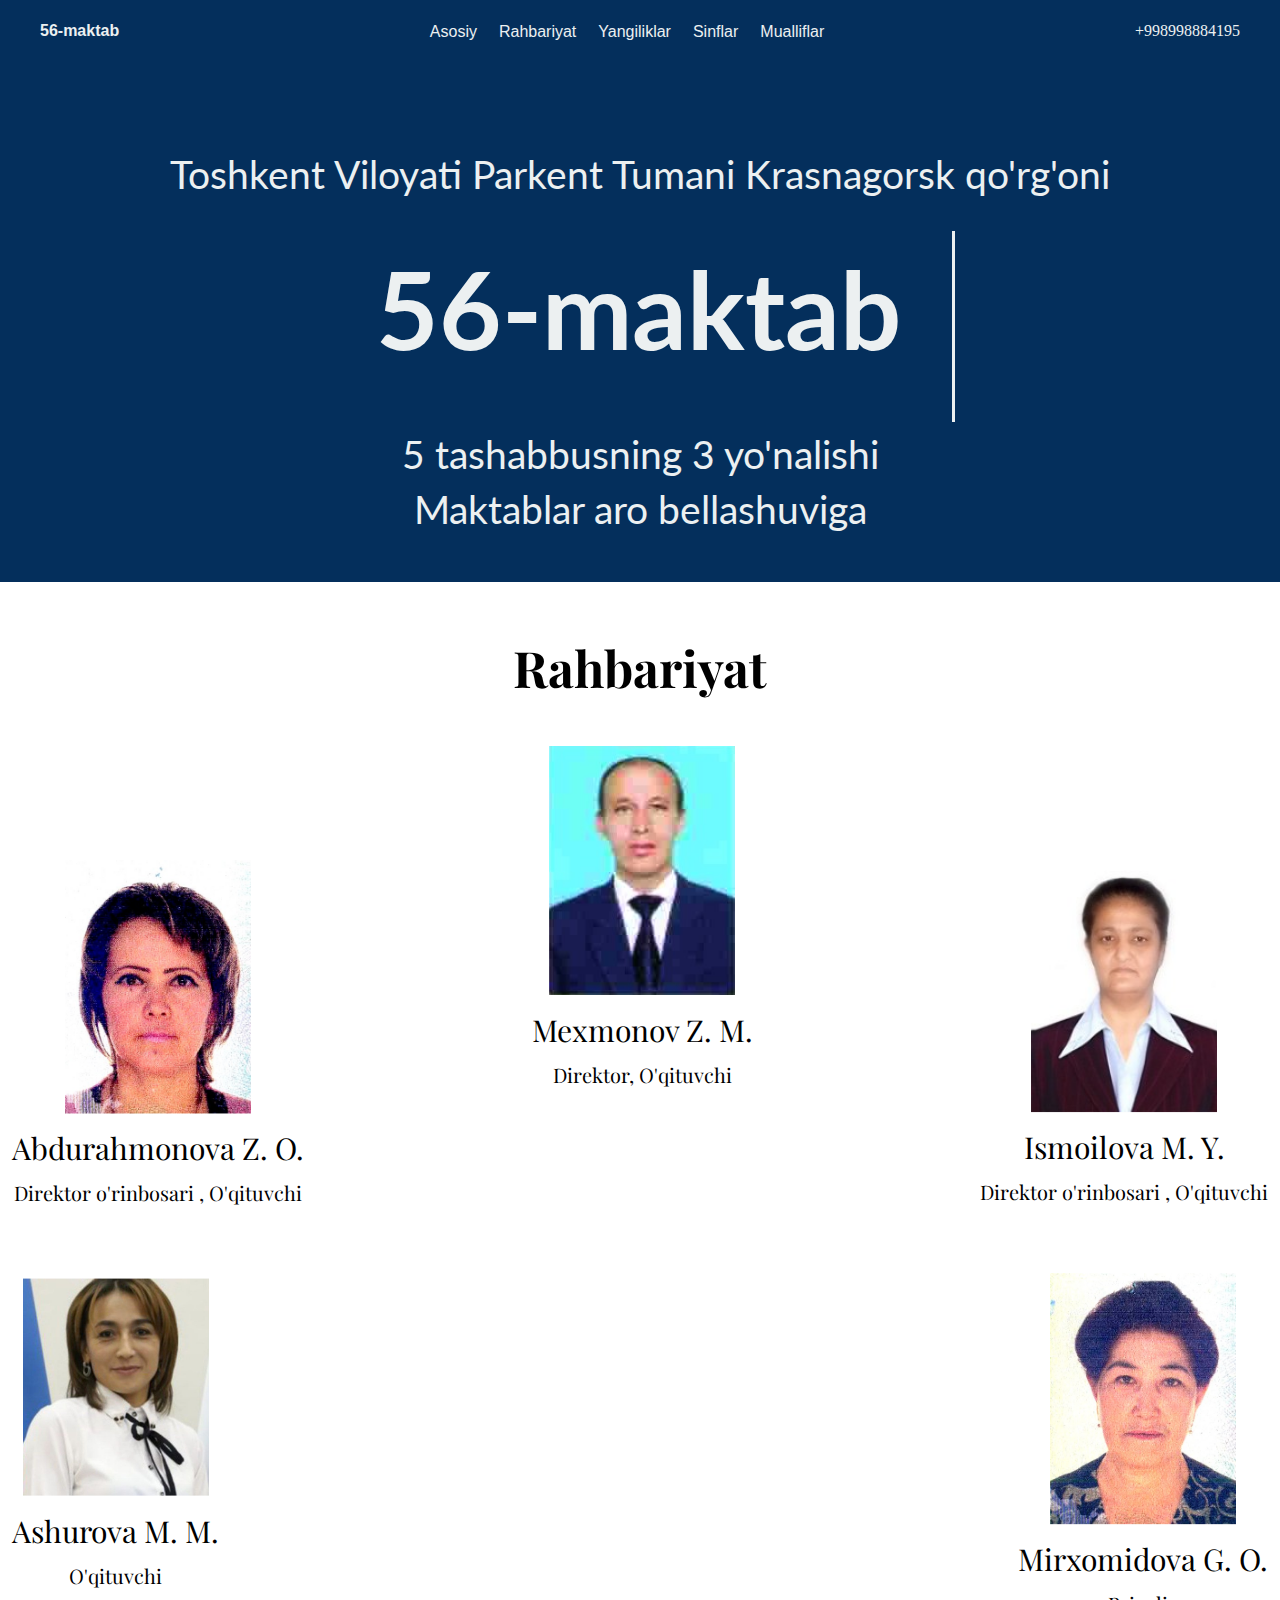
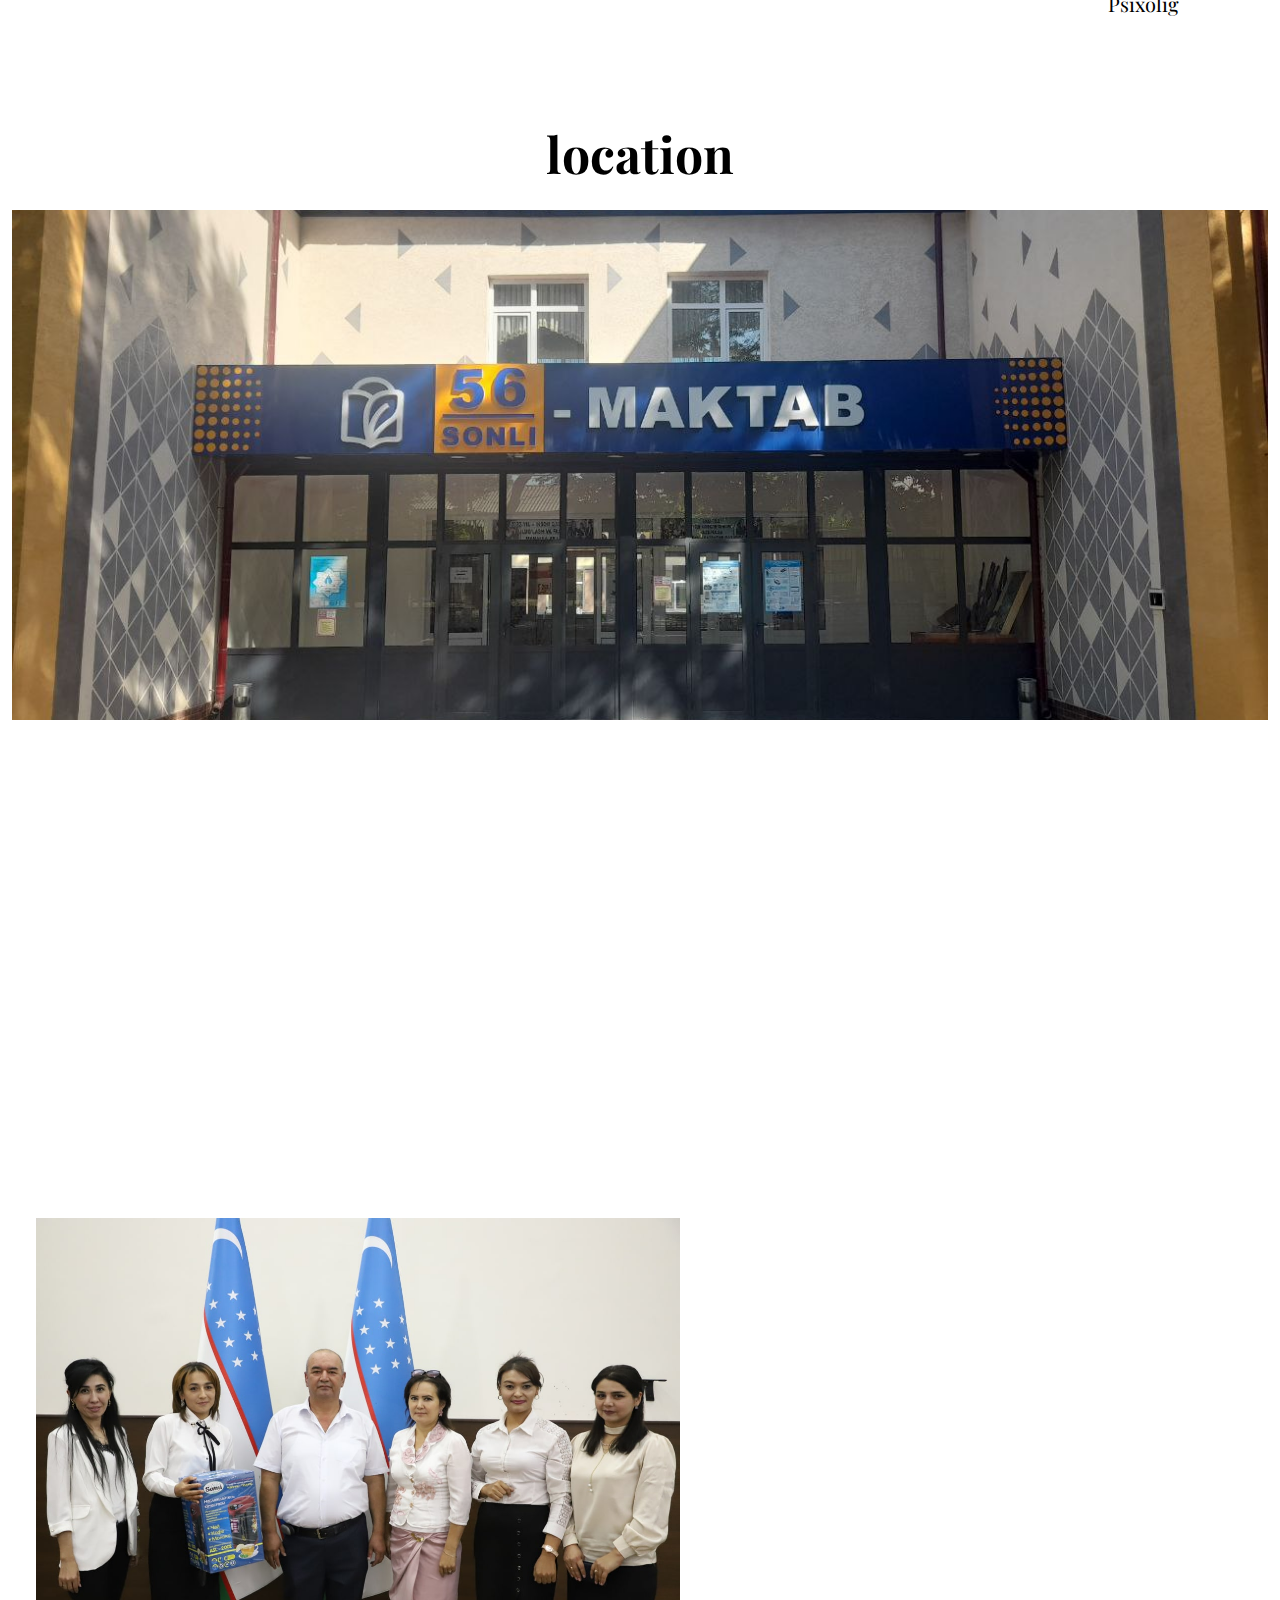
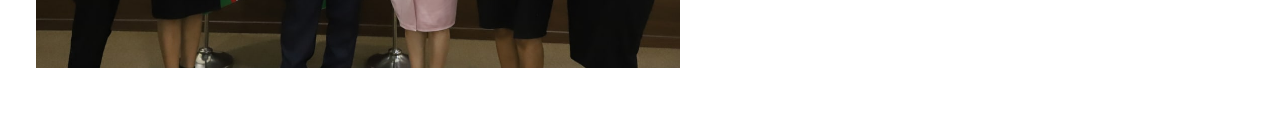
<file: index.html>
<!DOCTYPE html>
<html lang="en">

<head>
    <meta charset="UTF-8">
    <meta http-equiv="X-UA-Compatible" content="IE=edge">
    <meta name="viewport" content="width=device-width, initial-scale=1.0">
    <link rel="stylesheet" href="style/style.css">
    <link rel="stylesheet" href="style/media.css">
    <title>56-maktab</title>
    <link rel="preconnect" href="https://fonts.googleapis.com">
    <link rel="preconnect" href="https://fonts.googleapis.com">
    <link rel="stylesheet" href="https://cdnjs.cloudflare.com/ajax/libs/font-awesome/6.2.1/css/all.min.css"
        integrity="sha512-MV7K8+y+gLIBoVD59lQIYicR65iaqukzvf/nwasF0nqhPay5w/9lJmVM2hMDcnK1OnMGCdVK+iQrJ7lzPJQd1w=="
        crossorigin="anonymous" referrerpolicy="no-referrer" />
</head>

<body>
    <header class="header">
        <div class="container">
            <nav class="nav">
                <a href="" class="logo">56-maktab</a>
                <ul class="list">
                    <li class="item"><a href="" class="link">Asosiy</a></li>
                    <li class="item"><a href="" class="link">Rahbariyat</a></li>
                    <li class="item"><a href="" class="link">Yangiliklar</a></li>
                    <li class="item"><a href="" class="link">Sinflar</a></li>
                    <li class="item"><a href="pages/authors-pages.html" class="link">Mualliflar</a></li>
                </ul>
                <div class="hamburger">
                    <span class="bar"></span>
                    <span class="bar"></span>
                    <span class="bar"></span>
                </div>
                
                <a href="tel:+998998884195" class="phone"><i class="fa-solid fa-phone"></i><span class="tell">+998998884195</span></a>
            </nav>
            <div class="header__bottom">
                <div class="bottom__info">
                    <p class="text">Toshkent Viloyati Parkent Tumani <span>Krasnagorsk qo'rg'oni</span></p>
                    <h1 class="header__title">56-maktab</h1>
                    <p class="text2">5 tashabbusning 3 yo'nalishi</p>
                    <p class="text2">Maktablar aro  bellashuviga</p>
                </div>
            </div>
        </div>
    </header>
    <main>
        <section class="management">
            <div class="container">
                <h2 class="section__title">Rahbariyat</h2>
                <div class="section__conmtent">
                    <div class="cards">
                        <img src="images/Zulfiya.jpg" alt="" class="item__img">
                        <p class="name">Abdurahmonova Z. O.</p>
                        <p class="occupations">Direktor o'rinbosari , O'qituvchi</p>
                    </div>
                    <div class="cards">
                        <img src="images/Siroj aka.jpg" alt="" class="item__img">
                        <p class="name">Mexmonov Z. M.</p>
                        <p class="occupations">Direktor, O'qituvchi</p>
                    </div>
                    <div class="cards">
                        <img src="images/Muqaddas opa.jpg" alt="" class="item__img">
                        <p class="name">Ismoilova M. Y.</p>
                        <p class="occupations">Direktor o'rinbosari , O'qituvchi</p>
                    </div>
                    <div class="cards">
                        <img src="images/photo_2022-11-24_11-31-42.jpg" alt="" class="item__img">
                        <p class="name">Ashurova M. M.</p>
                        <p class="occupations">O'qituvchi</p>
                    </div>
                    <div class="cards">
                        <img src="images/Gulzira.jpg" alt="" class="item__img">
                        <p class="name">Mirxomidova G. O.</p>
                        <p class="occupations">Psixolig</p>
                    </div>
                </div>
            </div>
        </section>
        <section class="location">
            <div class="container">
                <h2 class="section__title">location</h2>
                <img src="images/frontphoto.jpg" alt="" class="photo">
                <iframe class="map" src="https://www.google.com/maps/embed?pb=!1m18!1m12!1m3!1d1002.4589420396173!2d69.66937686032391!3d41.15672937911037!2m3!1f0!2f0!3f0!3m2!1i1024!2i768!4f13.1!3m3!1m2!1s0x38afb2d2b230122d%3A0xec3fb0b200754670!2z0KjQutC-0LvQsCDihJY0Niwg0YPQuy7QotC10LDRgtGA0LDQu9GM0L3QsNGPLCDQmtGA0LDRgdC90L7Qs9C-0YDRgdC6LCDQo9C30LHQtdC60LjRgdGC0LDQvQ!5e0!3m2!1sru!2s!4v1669280577625!5m2!1sru!2s" width="600" height="450" style="border:0;" allowfullscreen="" loading="lazy" referrerpolicy="no-referrer-when-downgrade"></iframe>
                <img src="images/foto.jpg" alt="" class="foto">
            </div>
        </section>
    </main>
    <footer class="footer">
        <div class="container">

        </div>
    </footer>
    <script src="script.js"></script>
</body>

</html>
</file>
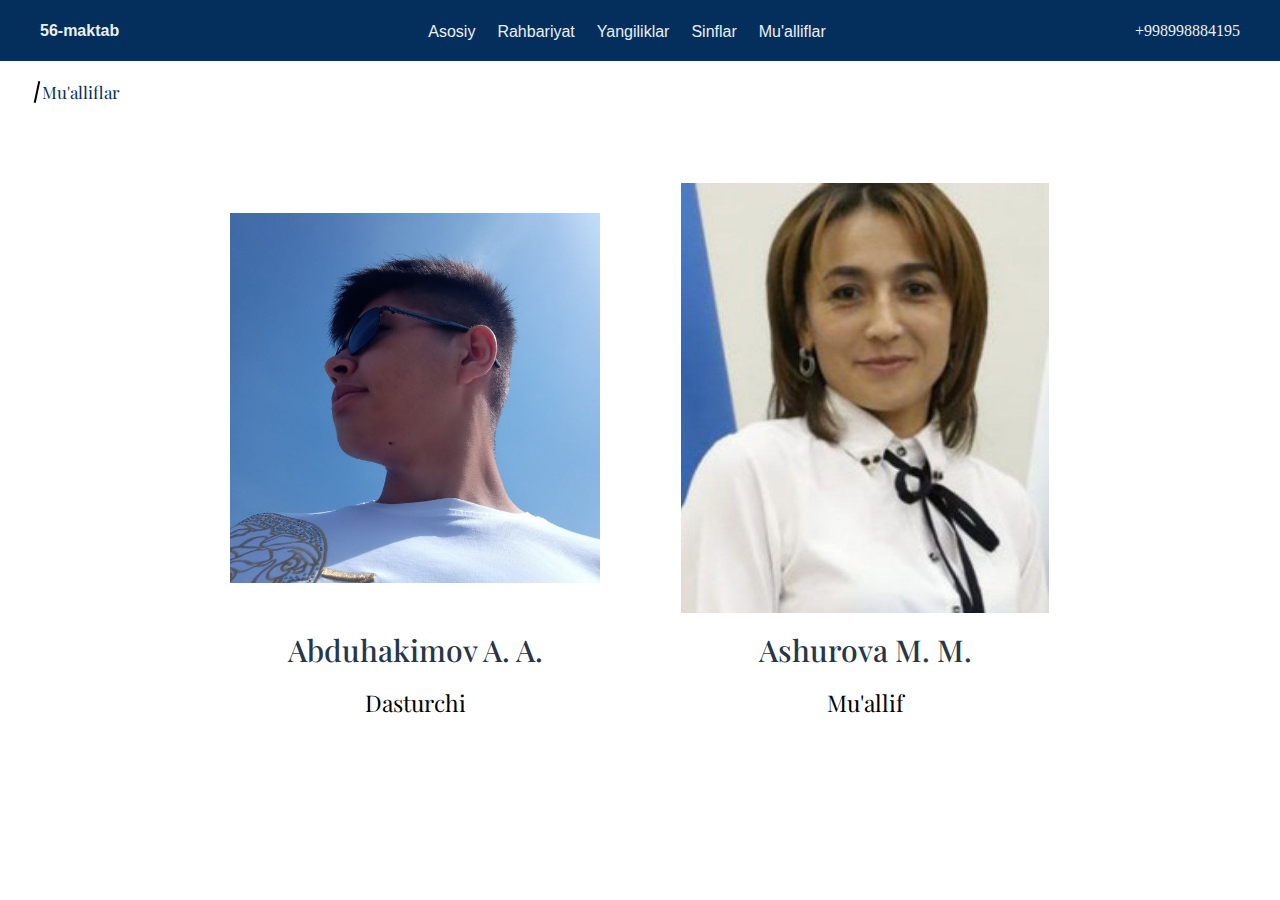
<file: pages/authors-page.html>
<!DOCTYPE html>
<html lang="en">

<head>
    <meta charset="UTF-8">
    <meta http-equiv="X-UA-Compatible" content="IE=edge">
    <meta name="viewport" content="width=device-width, initial-scale=1.0">
    <title>Document</title>
    <link rel="stylesheet" href="../style/style.css">
    <link rel="stylesheet" href="https://cdnjs.cloudflare.com/ajax/libs/font-awesome/6.2.1/css/all.min.css"
        integrity="sha512-MV7K8+y+gLIBoVD59lQIYicR65iaqukzvf/nwasF0nqhPay5w/9lJmVM2hMDcnK1OnMGCdVK+iQrJ7lzPJQd1w=="
        crossorigin="anonymous" referrerpolicy="no-referrer" />
</head>

<body>
    <header class="header">
        <div class="container">
            <nav class="nav">
                <a href="" class="logo">56-maktab</a>
                <ul class="list">
                    <li class="item"><a href="" class="link">Asosiy</a></li>
                    <li class="item"><a href="" class="link">Rahbariyat</a></li>
                    <li class="item"><a href="" class="link">Yangiliklar</a></li>
                    <li class="item"><a href="" class="link">Sinflar</a></li>
                    <li class="item"><a href="" class="link">Mu'alliflar</a></li>
                </ul>
                <div class="hamburger">
                    <span class="bar"></span>
                    <span class="bar"></span>
                    <span class="bar"></span>
                </div>
                <a href="tel:+998998884195" class="phone"><i class="fa-solid fa-phone"></i><span
                        class="tell">+998998884195</span></a>
            </nav>
        </div>
    </header>
    <main>
        <section class="authors__section">
            <div class="container">
                <div class="inner">
                    <a href="../index.html" class="back"><i class="fa-solid fa-house"></i></a>
                    <p class="authors">Mu'alliflar</p>
                </div>
                <div class="content">
                    <div class="content__item">
                        <img src="../images/1000001203.jpg" alt="" class="authors__img">
                        <p class="authors__name">Abduhakimov A. A.</p>
                        <p class="authors__work">Dasturchi</p>
                    </div>
                    <div class="content__item">
                        <img src="../images/photo_2022-11-24_11-31-42.jpg" alt="" class="authors__img">
                        <p class="authors__name">Ashurova M. M.</p>
                        <p class="authors__work">Mu'allif</p>
                    </div>
                </div>
            </div>
        </section>
    </main>
</body>

</html>
</file>
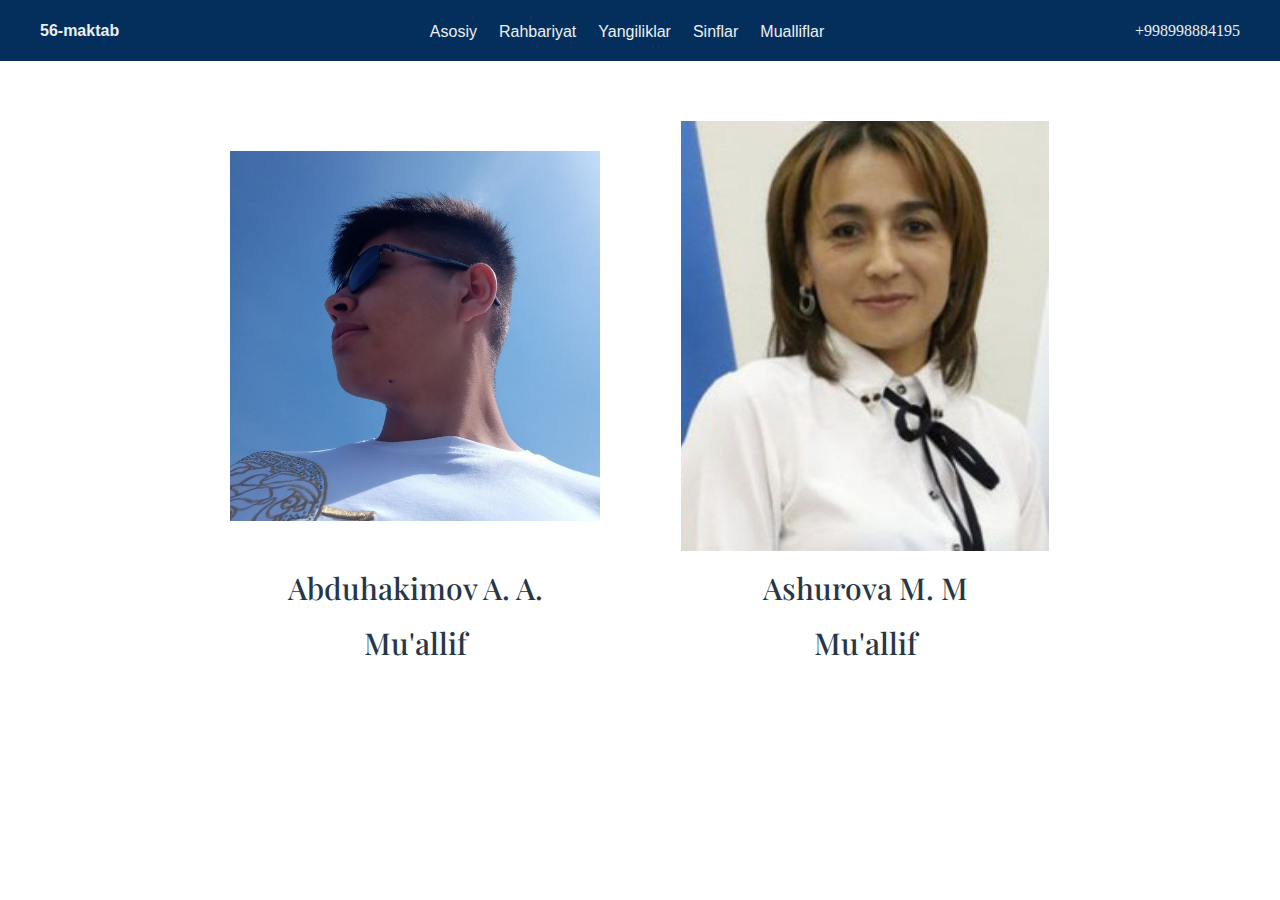
<file: pages/authors-pages.html>
<!DOCTYPE html>
<html lang="en">

<head>
    <meta charset="UTF-8">
    <meta http-equiv="X-UA-Compatible" content="IE=edge">
    <meta name="viewport" content="width=device-width, initial-scale=1.0">
    <link rel="stylesheet" href="https://cdnjs.cloudflare.com/ajax/libs/font-awesome/6.2.1/css/all.min.css"
        integrity="sha512-MV7K8+y+gLIBoVD59lQIYicR65iaqukzvf/nwasF0nqhPay5w/9lJmVM2hMDcnK1OnMGCdVK+iQrJ7lzPJQd1w=="
        crossorigin="anonymous" referrerpolicy="no-referrer" />
    <link rel="stylesheet" href="../style/style.css">
    <title>Document</title>
</head>

<body>
    <header class="header">
        <div class="container">
            <nav class="nav">
                <a href="" class="logo">56-maktab</a>
                <ul class="list">
                    <li class="item"><a href="../index.html" class="link">Asosiy</a></li>
                    <li class="item"><a href="" class="link">Rahbariyat</a></li>
                    <li class="item"><a href="" class="link">Yangiliklar</a></li>
                    <li class="item"><a href="" class="link">Sinflar</a></li>
                    <li class="item"><a href="pages/authors-page.html" class="link">Mualliflar</a></li>
                </ul>
                <div class="hamburger">
                    <span class="bar"></span>
                    <span class="bar"></span>
                    <span class="bar"></span>
                </div>

                <a href="tel:+998998884195" class="phone"><i class="fa-solid fa-phone"></i><span
                        class="tell">+998998884195</span></a>
            </nav>
        </div>
    </header>
    <main>
        <section class="authors__name">
            <div class="container">
                <!-- <div class="inner">
                    <a href="" class="back"><i class="fa-solid fa-house"></i></a>
                    <p class="authors">Mu'alliflar</p>
                </div> -->
                <div class="content">
                    <div class="content__item">
                        <img src="../images/1000001203.jpg" alt="" class="authors__img">
                        <p class="authors__name">Abduhakimov A. A.</p>
                        <p class="work">Mu'allif</p>
                    </div>
                    <div class="content__item">
                        <img src="../images/photo_2022-11-24_11-31-42.jpg" alt="" class="authors__img">
                        <p class="authors__name">Ashurova M. M</p>
                        <p class="work">Mu'allif</p>
                    </div>
                </div>
            </div>
        </section>
    </main>
</body>

</html>
</file>
<file: style/style.css>
@import url(fonts.css );
@import url('https://fonts.googleapis.com/css2?family=Lato:ital@1&display=swap');

* {
    margin: 0;
    padding: 0;
    box-sizing: border-box;
}

:root {
    --color: #ECF0F1 ;
    --bg: #042f5c;
    --secondcolor:#283747;
    --secondfont: 'Lato';
    --font: 'Roboto';
    --namecolor: #FFFFFF;
}

body {
    font-family: "PlayfairDisplay";

}

a {
    text-decoration: none;
}

ul {
    list-style: none;
}

.container {
    max-width: 1296px;
    width: 100%;
    margin: 0 auto;
    padding: 0 12px;
}

/* header--start */
.header {
    background: var(--bg);
}

.logo {
    font-family: 'Lato', sans-serif;
    font-weight: 700;
    color: var(--color);
    font-family: 'Roboto', sans-serif;
}

.nav {
    padding: 20px 28px;
    display: flex;
    align-items: center;
    justify-content: space-between;

}

.list {
    display: flex;
    align-items: center;
    justify-content: center;
    column-gap: 22px;

}

.link {
    color: var(--color);
    font-weight: 500;
    font-size: 16px;
    line-height: 19px;
    font-family: 'Roboto', sans-serif;
    transition: 0.3s linear;
    position: relative;
}

.link::after {
    content: '';
    bottom: -5px;
    left: 0;
    width: 0;
    height: 2px;
    background: #fbb53b;
    position: absolute;
    transition: 0.3s linear;
}

.link:hover::after {
    width: 100%;
}
.fa-phone {
    color: var(--color);
}

.header__bottom {
    padding-top: 56px;
    padding-bottom: 50px;
    position: relative;
    /* background: url(../images/frontphoto.jpg) no-repeat center;  */
    /* background-size: 100%; */
    /* box-shadow: 0 0 0 #000; */
}

.header__title {
    font-family: var(--secondfont);
    font-size: 108px;
    line-height: 135px;
    text-align: center;
    color: var(--color);
}

.header__title {
    width: 10ch;
    animation: typing 1s steps(60), blink .5s step-end infinite;
    white-space: nowrap;
    overflow: hidden;
    border-right: 3px solid;
    font-size: 108px;
    line-height: 135px;
    padding-bottom: 46px;
    padding-top: 10px;
}

@keyframes typing {
    from {
        width: 0
    }
}

@keyframes blink {
    50% {
        border-color: transparent
    }
}

.bottom__info {
    display: flex;
    align-items: center;
    justify-content: center;
    flex-direction: column;
}

.phone {
    font-family: var(--font);
    color: var(--color);
}

.text {
    font-family: var(--secondfont);
    font-size: 39px;
    line-height: 114px;
    color: var(--color);
}

.text2 {
    font-family: var(--secondfont);
    font-size: 39px;
    padding-top: 9px;
    line-height: 46px;
    color: var(--color);
}

.text2:nth-of-type(2) {
    padding-bottom: 0;
}

/* main--start */
.management {
    padding-top: 50px;
    padding-bottom: 50px;
    position: relative;
}

.section__title {
    text-align: center;
    font-size: 50px;
    line-height: 72px;
    padding-bottom: 20px;
}

.section__conmtent {
    display: flex;
    align-items: center;
    justify-content: space-between;
    padding-top: 20px;
    column-gap: 100px;
    flex-wrap: wrap;
    row-gap: 70px;
}

.item__img {
    object-fit: cover;
    width: 186px;
    height: 340px;
}

.cards {
    display: flex;
    align-items: center;
    justify-content: center;
    flex-direction: column;
    row-gap: 20px;

}

.cards:nth-of-type(1),
.cards:nth-of-type(3),
.cards:nth-of-type(4),
.cards:nth-of-type(5) {
    transform: translateY(34%);
}

.name {
    font-size: 30px;
    line-height: 30px;
}

.occupations {
    font-size: 20px;
    line-height: 20px;
}

.photo {
    width: 100%;
    height: 550px;
    object-fit: cover;
    padding-bottom: 40px;
}

.location {
    padding-top: 170px;
    padding-bottom: 50px;
}

.foto {
    width: 644px;
    margin-left: 24px;
}

.hamburger {
    display: none;
    cursor: pointer;
}

.bar {
    display: block;
    width: 25px;
    height: 3px;
    margin: 5px auto;
    -webkit-transition: 0.3s all ease-in-out;
    transition: 0.3s all ease-in-out;
    background: #FFFF;
}

.item__img {
    height: max-content;
}

.inner {
    display: flex;
    align-items: center;
    column-gap: 10px;
    padding-left: 20px;
    position: relative;

    padding-top: 20px;
    padding-bottom: 20px;
}

.back {
    cursor: pointer;
}

.authors {
    position: relative;
    width: 390px;
    font-weight: 400;
    font-size: 17px;
    line-height: 22px;
    color: #042f5c;
}

.authors::after {
    content: "";
    display: inline-block;
    margin-right: 9px;
    position: absolute;
    left: -6px;
    top: 0;
    width: 2px;
    height: 100%;
    background: #000;
    transform: rotate(12deg);
}

.content {
    display: flex;
    align-items: center;
    justify-content: center;
    column-gap: 80px;
    padding-top: 60px;
}

.authors__img {
    width: 370px;
    height: 430px;
    object-fit: contain;
}

.content__item {
    display: flex;
    align-items: center;
    flex-direction: column;
    row-gap: 20px;
}

.authors__name {
    font-size: 30px;
    line-height: 35px;
    font-weight: 500;
    color: var(--secondcolor);
}

.authors__work {
    font-size: 23px;
    line-height: 29px;
}
.back{
    color: var(--secondcolor);
}
/* main--end */
</file>
<file: style/media.css>
@media(max-width:1017px){
    .occupations {
        font-size: 16px;
        line-height: 14px;
    }
    .name {
        font-size: 25px;
        line-height: 23px;
    }
    .item__img {
        object-fit: cover;
        width: 193px;
        height: 275px;
    }
    .location{
        display: flex;
        align-items: center;
        flex-direction: column;
        justify-content: center;
        display: block;
    }
    .foto{
        margin-left: 0;
        margin-top: 20px;
    }
}
@media (max-width:926px){
    .text {
        line-height: 64px;
        width: 616px;
        text-align: center;
        padding-bottom: 20px;
    }
    .header__title {
        font-size: 88px;
        line-height: 96px;
    }
}
@media(max-width:888px){
    .name {
        font-size: 21px;
        line-height: 23px;
    }
    .item__img {
        object-fit: cover;
        width: 150px;
        height: 221px;
    }
    .section__conmtent {
        justify-content: center;
    }
}
@media(max-width:835px){
    .section__conmtent {
        column-gap: 56px;
    }
    
}
@media (max-width:748px){
    .section__conmtent {
        column-gap: 30px;
    }
    .location {
        padding-top: 110px;
        padding-bottom: 50px;
    }
    .management {
        padding-top: 30px;
    }
}
@media(max-width:732px){
    .list {
        column-gap: 14px;
    }
}
@media(max-width:696px){
    .occupations {
        font-size: 13px;
        line-height: 14px;
    }
    .hamburger{
        display: block;
    }
    .hamburger.active .bar:nth-child(2) {
        opacity: 0;
    }

    .hamburger.active .bar:nth-child(1) {
        transform: translateY(8px) rotate(45deg);
    }

    .hamburger.active .bar:nth-child(3) {
        transform: translateY(-8px) rotate(-45deg);
    }

    .list {
        position: fixed;
        left: -100%;
        top: 70px;
        gap: 0;
        flex-direction: column;
        background: var(--bg);
        width: 100%;
        text-align: center;
        transition: 0.3s;
        z-index: 55;
    }

    .list.active {
        left: 0;
    }

    .item {
        margin: 16px auto;
    }
}
@media(max-width:652px){
    .foto{
        width: 610px;
    }
}
@media(max-width:628px){
    .occupations {
        width: 124px;
        text-align: center;
    }
    .foto {
        width: 590px;
    }
}
@media(max-width:613px){
    .map{
        width: 587px;
    }
    .text {
        line-height: 64px;
        width: 600px;
    }
}
@media(max-width:610px){
    .text {
        font-size: 30px;
        width: 510px;
    }
    .text2 {
        font-size: 30px;
        line-height: 37px;
    }
}
@media(max-width:598px){
    .foto {
        width: 570px;
    }
    .map {
        width: 560px;
    }
}
@media(max-width:580px){
    .section__conmtent{
        display: grid;
        grid-template-columns: repeat(2,1fr);
        grid-template-rows: repeat(3,1fr);
    }
    .foto {
        width: 530px;
    }
    .header__bottom {
        padding-top: 30px;
        padding-bottom: 30px;
    }
}
@media(max-width:568px){
    .map {
        width: 470px;
    }
}
@media(max-width:541px){
    .foto {
        width: 420px;
    }
}
@media(max-width:505px){
    .text {
        width: 400px;
    }
    .header__title {
        font-size: 69px;
        line-height: 72px;
    }
    
}
@media(max-width:477px){
    .map {
        width: 440px;
    }
}
@media(max-width:448px){
    .map {
        width: 380px;
    }
}
@media(max-width:426px){
    .foto {
        width: 370px;
    }
    .section__title {
        text-align: center;
        font-size: 44px;
        line-height: 54px;
    }
}
@media(max-width:399px){
    .text {
        font-size: 26px;
        width: 360px;
    }
    .text2 {
        font-size: 26px;
        line-height: 37px;
    }
    .header__title {
        font-size: 58px;
        line-height: 46px;
    }
}
@media(max-width:394px){
    .name {
        font-size: 17px;
        line-height: 23px;
    }
    .map {
        width: 350px;
    }
    .foto {
        width: 350px;
    }
}
@media(max-width:359px){
    .map {
        width: 320px;
    }
    .foto {
        width: 320px;
    }
    .section__title {
        text-align: center;
        font-size: 35px;
        line-height: 22px;
    }
    .section__title {
        text-align: center;
        font-size: 35px;
        line-height: 22px;
    }
    .text {
        font-size: 26px;
        width: 330px;
    }
}
@media(max-width:336px){
    .tell{
        display: none;
    }
}
@media (max-width:329px) {
    .text2 {
        font-size: 22px;
        line-height: 34px;
    }
    .text {
        font-size: 24px;
        width: 265px;
    }
    .foto,
    .map {
        width: 300px;
    }
   
}
@media(max-width:325px){
    .section__conmtent {
        column-gap: 6px;
    }
}
</file>
